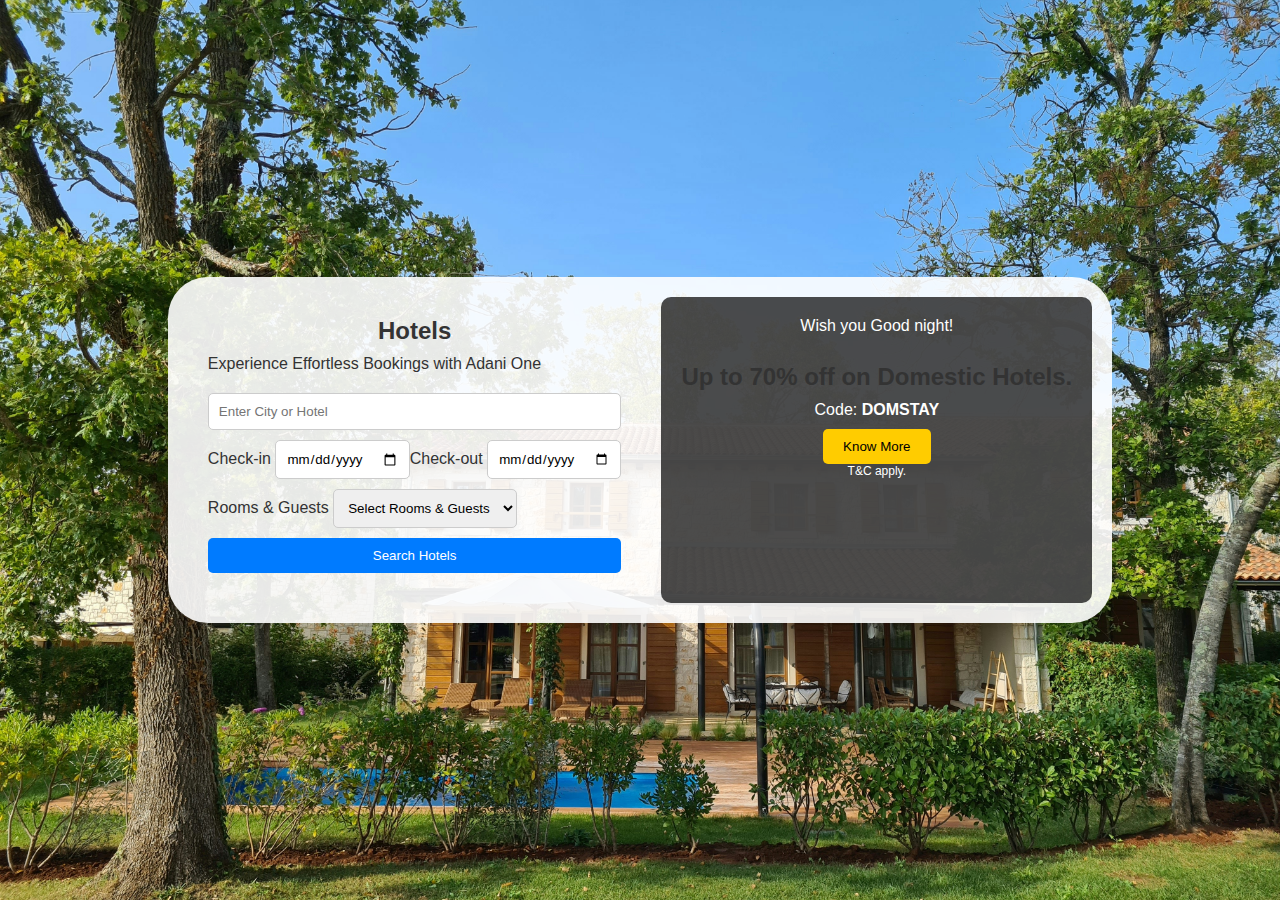
<file: index.html>
<!DOCTYPE html>
<html lang="en">
<head>
    <meta charset="UTF-8">
    <meta name="viewport" content="width=device-width, initial-scale=1.0">
    <title>Adani One Hotel Booking</title>
    <link rel="stylesheet" href="styles.css">
</head>
<body>
    <div class="container">
        <div class="search-container">
            <h2>Hotels</h2>
            <p>Experience Effortless Bookings with Adani One</p>
            <form id="bookingForm" onsubmit="return validateForm()">
                <input type="text" id="cityOrHotel" placeholder="Enter City or Hotel">
                <div class="date-container">
                    <label>
                        Check-in
                        <input type="date" id="checkin">
                    </label>
                    <label>
                        Check-out
                        <input type="date" id="checkout">
                    </label>
                </div>
                <div class="room-container">
                    <label>
                        Rooms & Guests
                        <select id="guests">
                            <option value="">Select Rooms & Guests</option>
                            <option>1 Room | 2 Adults</option>
                            <option>2 Rooms | 4 Adults</option>
                            <!-- Add more options as needed -->
                        </select>
                    </label>
                </div>
                <button type="submit">Search Hotels</button>
            </form>
        </div>
        <div class="promo-container">
            <p>Wish you Good night!</p>
            <br>
            <h2>Up to 70% off on Domestic Hotels.</h2>
            <p>Code: <strong>DOMSTAY</strong></p>
            <button>Know More</button>
            <p class="terms">T&C apply.</p>
        </div>
    </div>
    <script>
        function validateForm() {
            const cityOrHotel = document.getElementById('cityOrHotel').value.trim();
            const checkin = document.getElementById('checkin').value;
            const checkout = document.getElementById('checkout').value;
            const guests = document.getElementById('guests').value;

            if (!cityOrHotel || !checkin || !checkout || !guests) {
                alert("Please fill in all fields.");
                return false;
            }

            if (new Date(checkin) >= new Date(checkout)) {
                alert("Check-out date must be after check-in date.");
                return false;
            }

            // Redirect to hotels page
            window.location.href = 'hotels.html';
            return false; // Prevent actual form submission
        }
    </script>
</body>
</html>
</file>
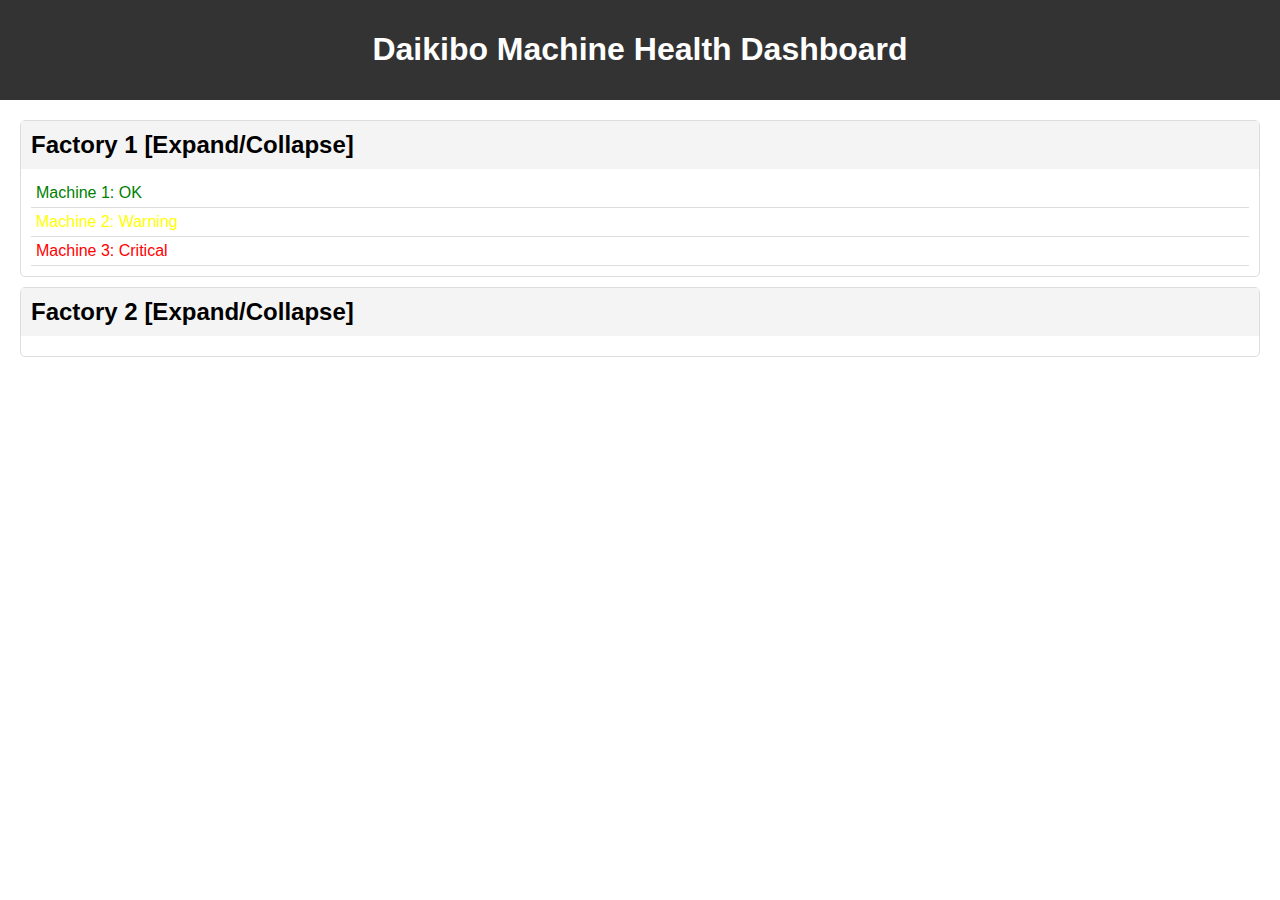
<file: i.html>
<!DOCTYPE html>
<html lang="en">
<head>
    <meta charset="UTF-8">
    <meta name="viewport" content="width=device-width, initial-scale=1.0">
    <title>Dashboard Layout Wireframe</title>
    <style>
        body {
            font-family: Arial, sans-serif;
            margin: 0;
            padding: 0;
        }
        .header {
            background-color: #333;
            color: #fff;
            padding: 10px;
            text-align: center;
        }
        .container {
            padding: 20px;
        }
        .factory-panel {
            border: 1px solid #ddd;
            margin-bottom: 10px;
            border-radius: 5px;
        }
        .factory-panel h2 {
            background-color: #f4f4f4;
            padding: 10px;
            margin: 0;
            cursor: pointer;
        }
        .machine-list {
            padding: 10px;
        }
        .machine {
            padding: 5px;
            border-bottom: 1px solid #ddd;
        }
        .status-ok { color: green; }
        .status-warning { color: yellow; }
        .status-critical { color: red; }
    </style>
</head>
<body>
    <div class="header">
        <h1>Daikibo Machine Health Dashboard</h1>
    </div>
    <div class="container">
        <div class="factory-panel">
            <h2>Factory 1 [Expand/Collapse]</h2>
            <div class="machine-list">
                <div class="machine status-ok">Machine 1: OK</div>
                <div class="machine status-warning">Machine 2: Warning</div>
                <div class="machine status-critical">Machine 3: Critical</div>
                <!-- Add more machines here -->
            </div>
        </div>
        <div class="factory-panel">
            <h2>Factory 2 [Expand/Collapse]</h2>
            <div class="machine-list">
                <!-- Add machines here -->
            </div>
        </div>
        <!-- Add more factory panels here -->
    </div>
</body>
</html>
</file>
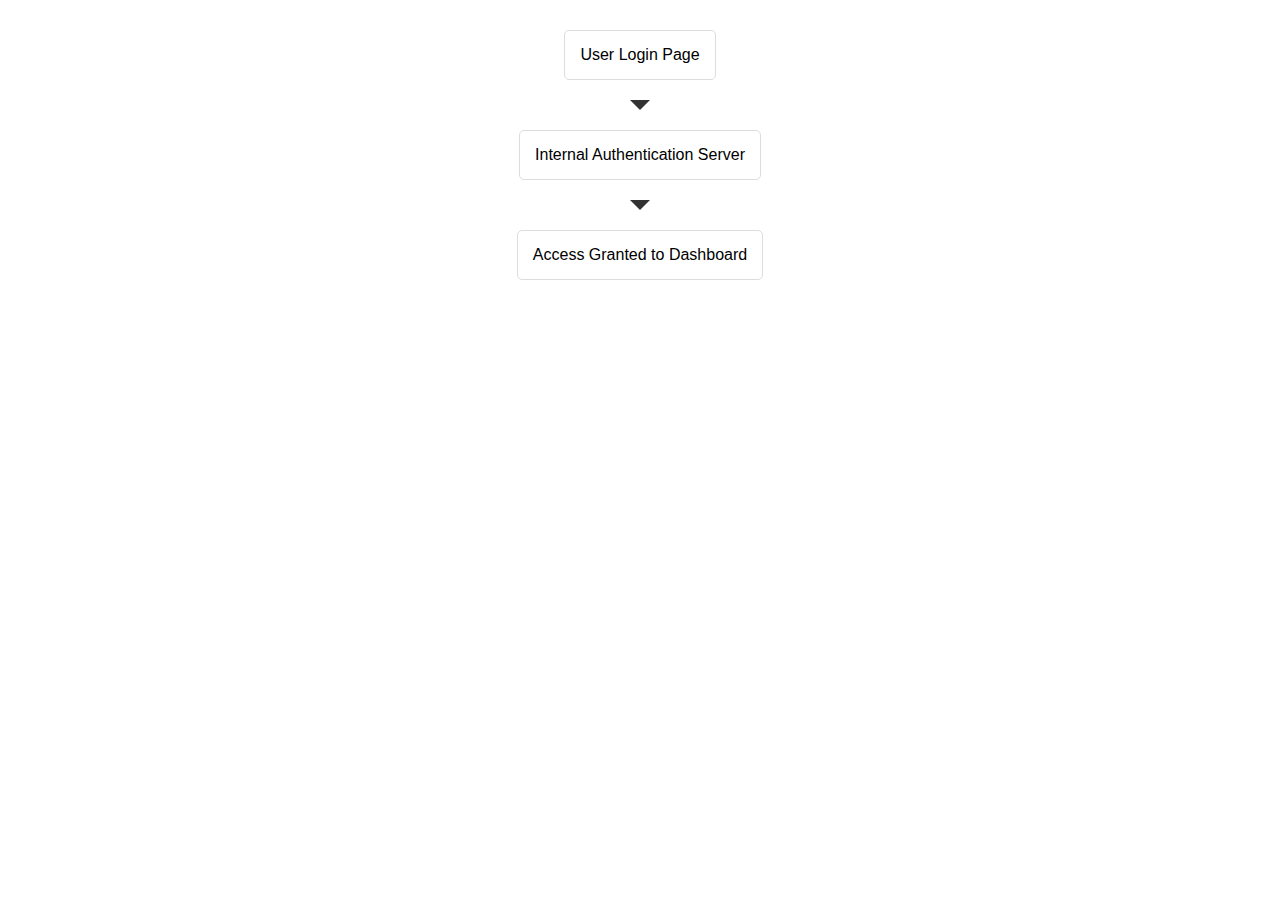
<file: j.html>
<!DOCTYPE html>
<html lang="en">
<head>
    <meta charset="UTF-8">
    <meta name="viewport" content="width=device-width, initial-scale=1.0">
    <title>Authentication Flow Diagram</title>
    <style>
        body {
            font-family: Arial, sans-serif;
            margin: 0;
            padding: 20px;
        }
        .flow-container {
            display: flex;
            flex-direction: column;
            align-items: center;
        }
        .flow-box {
            border: 1px solid #ddd;
            padding: 15px;
            margin: 10px;
            border-radius: 5px;
            text-align: center;
        }
        .arrow {
            width: 0;
            height: 0;
            border-left: 10px solid transparent;
            border-right: 10px solid transparent;
            border-top: 10px solid #333;
            margin: 10px;
        }
    </style>
</head>
<body>
    <div class="flow-container">
        <div class="flow-box">
            User Login Page
        </div>
        <div class="arrow"></div>
        <div class="flow-box">
            Internal Authentication Server
        </div>
        <div class="arrow"></div>
        <div class="flow-box">
            Access Granted to Dashboard
        </div>
    </div>
</body>
</html>
</file>
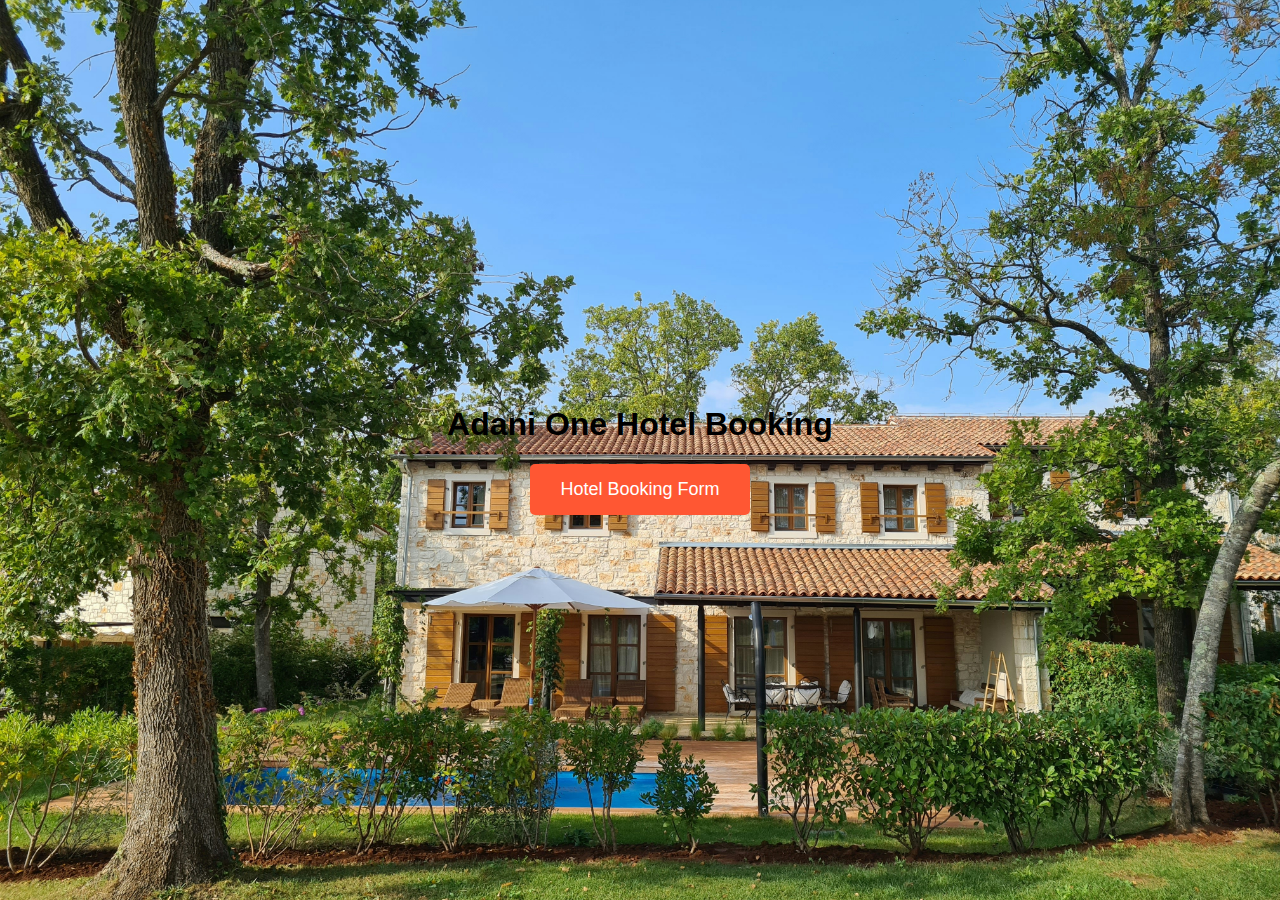
<file: main.html>
<!DOCTYPE html>
<html lang="en">
<head>
    <meta charset="UTF-8">
    <meta name="viewport" content="width=device-width, initial-scale=1.0">
    <title>Adani One Hotel Booking</title>
    <style>body {
        cursor: url('baggage.png')16 16, auto;
    }</style>
    <link rel="stylesheet" href="main.css">
</head>
<body>
    <div class="landing-page">
       <h1>Adani One Hotel Booking</h1>
        <button class="booking-btn">Hotel Booking Form</button>
    </div>
    <script src="script.js"></script>
</body>
</html>
</file>
<file: styles.css>
body {
    font-family: Arial, sans-serif;
    margin: 0;
    padding: 0;
    background-color: #f4f4f4;
    color: #333;
}

.container {
    max-width: 1200px;
    margin: 0 auto;
    padding: 20px;
}

h2 {
    text-align: center;
    margin-bottom: 40px;
    color: #333;
}

.hotel-list {
    display: flex;
    justify-content: space-around;
    flex-wrap: wrap;
}

.hotel {
    background-color: #fff;
    box-shadow: 0 4px 8px rgba(0, 0, 0, 0.1);
    border-radius: 10px;
    overflow: hidden;
    margin: 20px;
    max-width: 300px;
    text-align: center;
}

.hotel-img {
    width: 100%;
    height: 200px;
    object-fit: cover;
}

.hotel-info {
    padding: 20px;
}

.hotel h3 {
    margin: 15px 0;
    color: #007BFF;
}

.hotel p {
    margin: 10px 0;
    color: #666;
}

.book-now {
    background-color: #28a745;
    color: white;
    padding: 10px 20px;
    border: none;
    border-radius: 5px;
    cursor: pointer;
    transition: background-color 0.3s ease;
}

.book-now:hover {
    background-color: #218838;
}

.modal {
    display: none;
    position: fixed;
    z-index: 1;
    left: 0;
    top: 0;
    width: 100%;
    height: 100%;
    overflow: auto;
    background-color: rgba(0, 0, 0, 0.4);
}

.modal-content {
    background-color: #fff;
    margin: 15% auto;
    padding: 20px;
    border: 1px solid #888;
    width: 80%;
    max-width: 400px;
    text-align: center;
    border-radius: 10px;
}

.close {
    color: #aaa;
    float: right;
    font-size: 28px;
    font-weight: bold;
    cursor: pointer;
}

.close:hover,
.close:focus {
    color: black;
    text-decoration: none;
    cursor: pointer;
}

#statusModal .modal-content {
    padding: 40px 20px;
}

* {
    margin: 0;
    padding: 0;
    box-sizing: border-box;
    font-family: Arial, sans-serif;
}

body {
    background: url('bg.jpg') no-repeat center center fixed; 
    background-size: cover;
    display: flex;
    align-items: center;
    justify-content: center;
    height: 100vh;
}

.container {
    display: flex;
    background: rgba(255, 255, 255, 0.9);
    padding: 20px;
    border-radius: 40px;
}

.search-container {
    padding: 20px;
}

.search-container h2 {
    font-size: 24px;
    margin-bottom: 10px;
}

.search-container p {
    margin-bottom: 20px;
}

.search-container form {
    display: flex;
    flex-direction: column;
}

.search-container input,
.search-container select,
.search-container button {
    padding: 10px;
    margin-bottom: 10px;
    border: 1px solid #ccc;
    border-radius: 5px;
}

.search-container button {
    background-color: #007bff;
    color: white;
    border: none;
    cursor: pointer;
}

.search-container button:hover {
    background-color: #0056b3;
}

.date-container,
.room-container {
    display: flex;
    justify-content: space-between;
}

.promo-container {
    padding: 20px;
    background: rgba(0, 0, 0, 0.7);
    color: white;
    border-radius: 10px;
    margin-left: 20px;
    text-align: center;
}

.promo-container h2 {
    font-size: 24px;
    margin-bottom: 10px;
}

.promo-container p {
    margin-bottom: 10px;
}

.promo-container button {
    padding: 10px 20px;
    background-color: #ffcc00;
    color: black;
    border: none;
    border-radius: 5px;
    cursor: pointer;
}

.promo-container button:hover {
    background-color: #e6b800;
}

.terms {
    font-size: 12px;
}
</file>
<file: main.css>
body, html {
    margin: 0;
    padding: 0;
    width: 100%;
    height: 100%;
    overflow: hidden;
    background: url('bg.jpg') no-repeat center center fixed;
    background-size: cover;
    font-family: Arial, sans-serif;
}

.landing-page {
    display: flex;
    flex-direction: column;
    align-items: center;
    justify-content: center;
    height: 100%;
    text-align: center;
}

.logo {
    width: 200px;
    height: auto;
    margin-bottom: 20px;
}

.booking-btn {
    padding: 15px 30px;
    font-size: 18px;
    color: white;
    background-color: #FF5733;
    border: none;
    border-radius: 5px;
    cursor: pointer;
    transition: background-color 0.3s ease;
}

.booking-btn:hover {
    background-color: #C70039;
}

/* Dynamic cursor */
</file>
